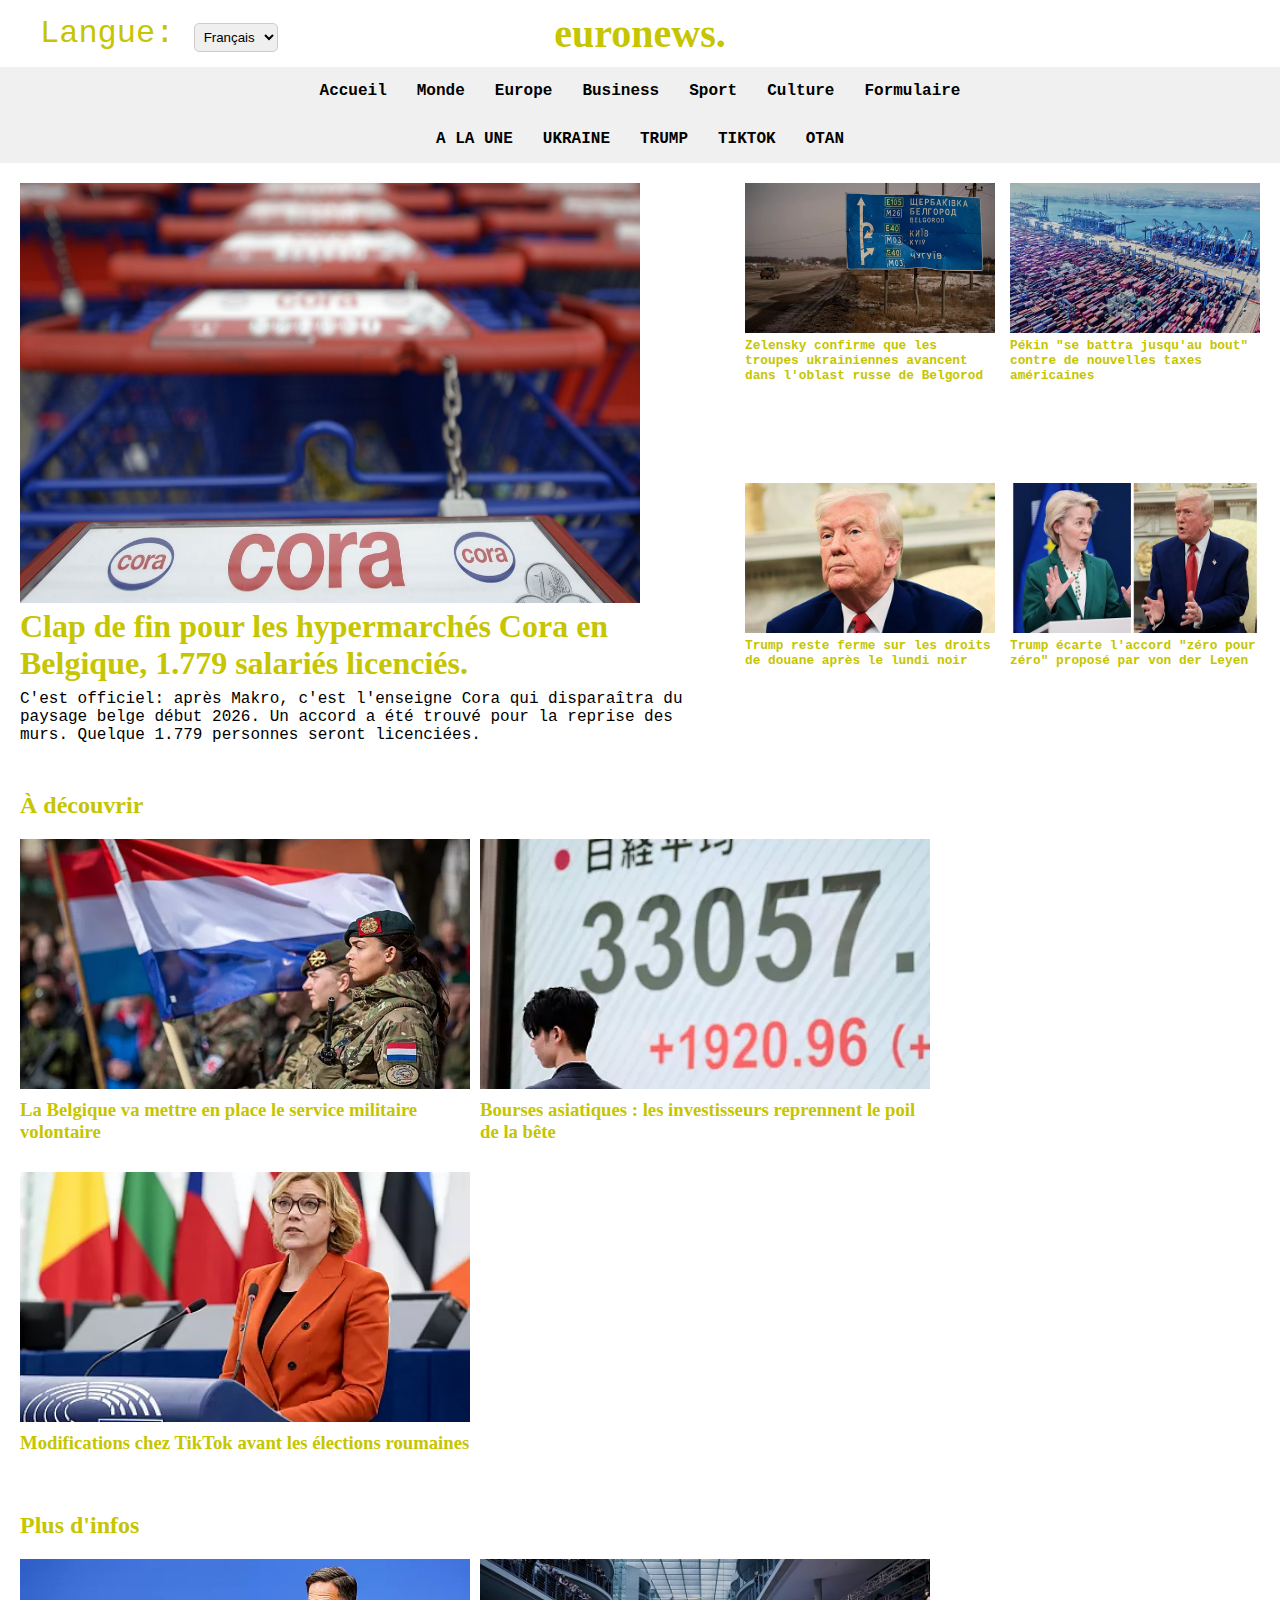
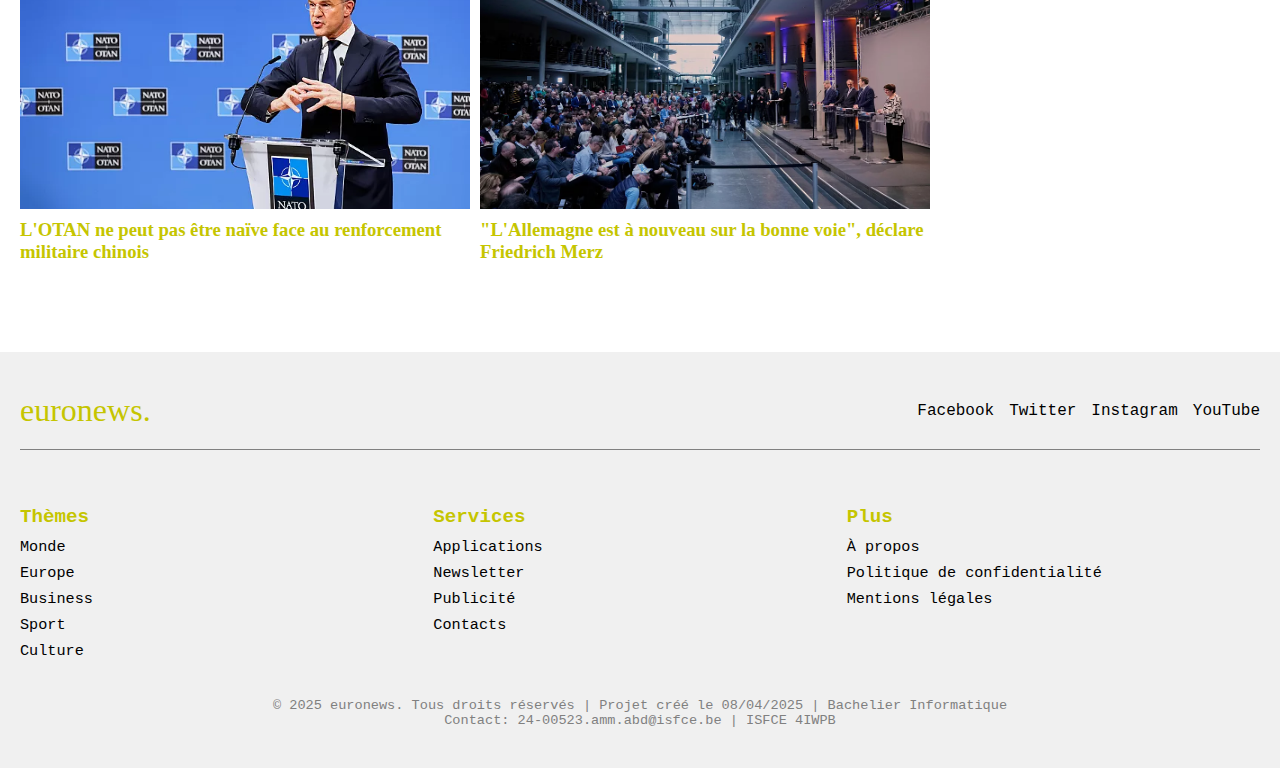
<file: index.html>
<!DOCTYPE html>
<html lang="fr">

<head>
    <meta charset="UTF-8">
    <title>Toute l'information internationale en DIRECT</title>
    <link rel="stylesheet" href="css/main.css">
    <link rel="stylesheet" href="lib/external.css">
    <meta name="viewport" content="width=device-width, initial-scale=1.0">
</head>

<body>
    <header class="header-hover-area">
        <div class="header-top">
            <div class="language-selector">
                <label for="language">Langue:</label>
                <select id="language" name="language">
                    <option value="fr">Français</option>
                    <option value="en">English</option>
                    <option value="es">Español</option>
                    <option value="de">Deutsch</option>
                    <option value="it">Italiano</option>
                </select>
            </div>
            <div class="logo">euronews.</div>
        </div>
    </header>

    <nav>
        <a href="index.html">Accueil</a>
        <a href="#">Monde</a>
        <a href="#">Europe</a>
        <a href="#">Business</a>
        <a href="#">Sport</a>
        <a href="#">Culture</a>
        <a href="custom.html">Formulaire</a>
    </nav>

    <nav>
        <a href="article.html">A LA UNE</a>
        <a href="https://fr.euronews.com/2025/04/08/le-president-zelensky-confirme-que-les-troupes-ukrainiennes-avancent-dans-loblast-de-belgo">UKRAINE</a>
        <a href="https://fr.euronews.com/business/2025/04/08/von-der-leyen-propose-a-trump-un-accord-sur-les-droits-de-douane-zero-pour-zero-pour-tous-">TRUMP</a>
        <a href="https://fr.euronews.com/next/2025/04/08/tiktok-a-apporte-des-modifications-avant-la-repetition-des-elections-roumaines-selon-bruxe">TIKTOK</a>
        <a href="https://fr.euronews.com/2025/04/08/lotan-ne-peut-pas-etre-naive-face-au-renforcement-militaire-de-la-chine-alerte-mark-rutte">OTAN</a>
    </nav>

    <main>
        <section class="main-news">
            <article class="main-article">
                <a href="article.html">
                    <img src="media/Cora.jpeg" alt="Main News">
                    <h2>Clap de fin pour les hypermarchés Cora en Belgique, 1.779 salariés licenciés.</h2>
                </a>
                <p>
                    C'est officiel: après Makro, c'est l'enseigne Cora qui disparaîtra du paysage belge début 2026.
                    Un accord a été trouvé pour la reprise des murs. Quelque 1.779 personnes seront licenciées.
                </p>
            </article>

            <aside class="side-articles">
                <article>
                    <a
                        href="https://fr.euronews.com/2025/04/08/le-president-zelensky-confirme-que-les-troupes-ukrainiennes-avancent-dans-loblast-de-belgo">
                        <img src="media/ukraine.jpeg" alt="Ukraine">
                        <h4>Zelensky confirme que les troupes ukrainiennes avancent dans l'oblast russe de Belgorod</h4>
                    </a>
                </article>
                <article>
                    <a
                        href="https://fr.euronews.com/business/2025/04/08/trump-menace-la-chine-de-50-de-taxes-supplementaires-pekin-jure-de-se-battre-jusquau-bout">
                        <img src="media/pekin.jpeg" alt="Pékin">
                        <h4>Pékin "se battra jusqu'au bout" contre de nouvelles taxes américaines</h4>
                    </a>
                </article>
                <article>
                    <a
                        href="https://fr.euronews.com/2025/04/08/lundi-noir-sur-les-marches-mais-trump-nenvisage-pas-de-suspendre-ses-droits-de-douane">
                        <img src="media/trumpdouane.jpeg" alt="Trump douane">
                        <h4>Trump reste ferme sur les droits de douane après le lundi noir</h4>
                    </a>
                </article>
                <article>
                    <a
                        href="https://fr.euronews.com/business/2025/04/08/von-der-leyen-propose-a-trump-un-accord-sur-les-droits-de-douane-zero-pour-zero-pour-tous-">
                        <img src="media/guerre mondialetrump.jpeg" alt="Trump guerre commerciale">
                        <h4>Trump écarte l'accord "zéro pour zéro" proposé par von der Leyen</h4>
                    </a>
                </article>
            </aside>
        </section>

        <section class="discovery-section">
            <h2 class="section-title">À découvrir</h2>
            <div class="discovery">
                <article>
                    <a
                        href="https://fr.euronews.com/my-europe/2025/04/08/apres-les-pays-bas-la-belgique-va-mettre-en-place-le-service-militaire-volontaire">
                        <img src="media/paysbas.jpeg" alt="Belgique">
                        <h3>La Belgique va mettre en place le service militaire volontaire</h3>
                    </a>
                </article>
                <article>
                    <a
                        href="https://fr.euronews.com/business/2025/04/08/les-actions-asiatiques-et-les-contrats-a-terme-americains-progressent-les-investisseurs-re">
                        <img src="media/asie.jpeg" alt="Marché asiatique">
                        <h3>Bourses asiatiques : les investisseurs reprennent le poil de la bête</h3>
                    </a>
                </article>
                <article>
                    <a
                        href="https://fr.euronews.com/next/2025/04/08/tiktok-a-apporte-des-modifications-avant-la-repetition-des-elections-roumaines-selon-bruxe">
                        <img src="media/tiktok.jpeg" alt="TikTok élections">
                        <h3>Modifications chez TikTok avant les élections roumaines</h3>
                    </a>
                </article>
            </div>
        </section>

        <!-- Section Plus d'infos -->
        <section class="more-news-section">
            <h2 class="section-title">Plus d'infos</h2>
            <div class="more-news">
                <article>
                    <a
                        href="https://fr.euronews.com/2025/04/08/lotan-ne-peut-pas-etre-naive-face-au-renforcement-militaire-de-la-chine-alerte-mark-rutte">
                        <img src="media/otan.jpeg" alt="OTAN">
                        <h3>L'OTAN ne peut pas être naïve face au renforcement militaire chinois</h3>
                    </a>
                </article>
                <article>
                    <a
                        href="https://fr.euronews.com/my-europe/2025/04/09/lallemagne-est-a-nouveau-sur-la-bonne-voie-declare-friedrich-merz-alors-quune-nouvelle-coa">
                        <img src="media/allemagne.jpeg" alt="Allemagne">
                        <h3>"L'Allemagne est à nouveau sur la bonne voie", déclare Friedrich Merz</h3>
                    </a>
                </article>
            </div>
        </section>
    </main>

    <footer>
        <div class="footer-top">
            <div class="footer-logo">euronews.</div>
            <div class="footer-socials">
                <a href="https://www.facebook.com/euronews" target="_blank">Facebook</a>
                <a href="https://twitter.com/euronews" target="_blank">Twitter</a>
                <a href="https://www.instagram.com/euronews.tv/" target="_blank">Instagram</a>
                <a href="https://www.youtube.com/euronews" target="_blank">YouTube</a>
            </div>
        </div>

        <div class="footer-links">
            <section class="footer-column">
                <h4>Thèmes</h4>
                <a href="#">Monde</a>
                <a href="#">Europe</a>
                <a href="#">Business</a>
                <a href="#">Sport</a>
                <a href="#">Culture</a>
            </section>
            <section class="footer-column">
                <h4>Services</h4>
                <a href="#">Applications</a>
                <a href="#">Newsletter</a>
                <a href="#">Publicité</a>
                <a href="#">Contacts</a>
            </section>
            <section class="footer-column">
                <h4>Plus</h4>
                <a href="#">À propos</a>
                <a href="#">Politique de confidentialité</a>
                <a href="#">Mentions légales</a>
            </section>
        </div>

        <div class="footer-bottom">
            © 2025 euronews. Tous droits réservés | Projet créé le 08/04/2025 | Bachelier Informatique<br>
            Contact: 24-00523.amm.abd@isfce.be | ISFCE 4IWPB
        </div>
    </footer>
</body>

</html>
</file>
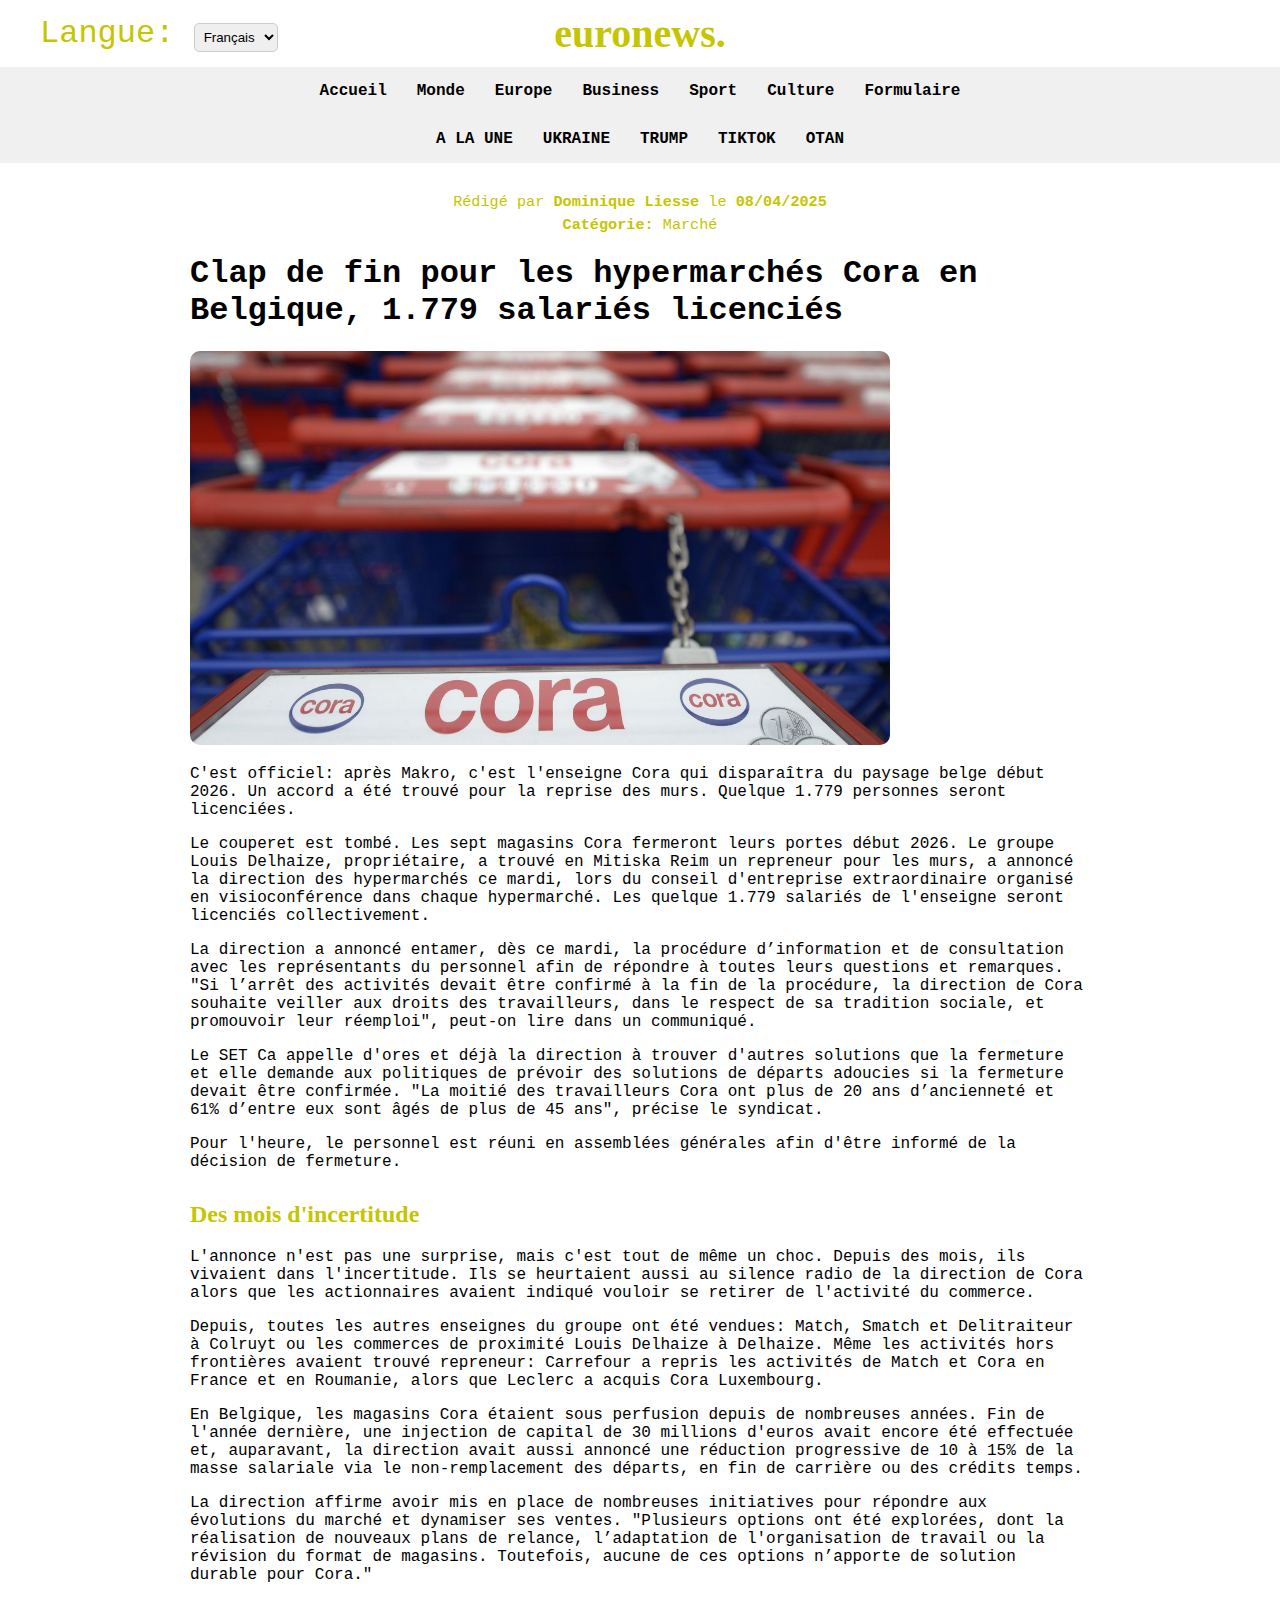
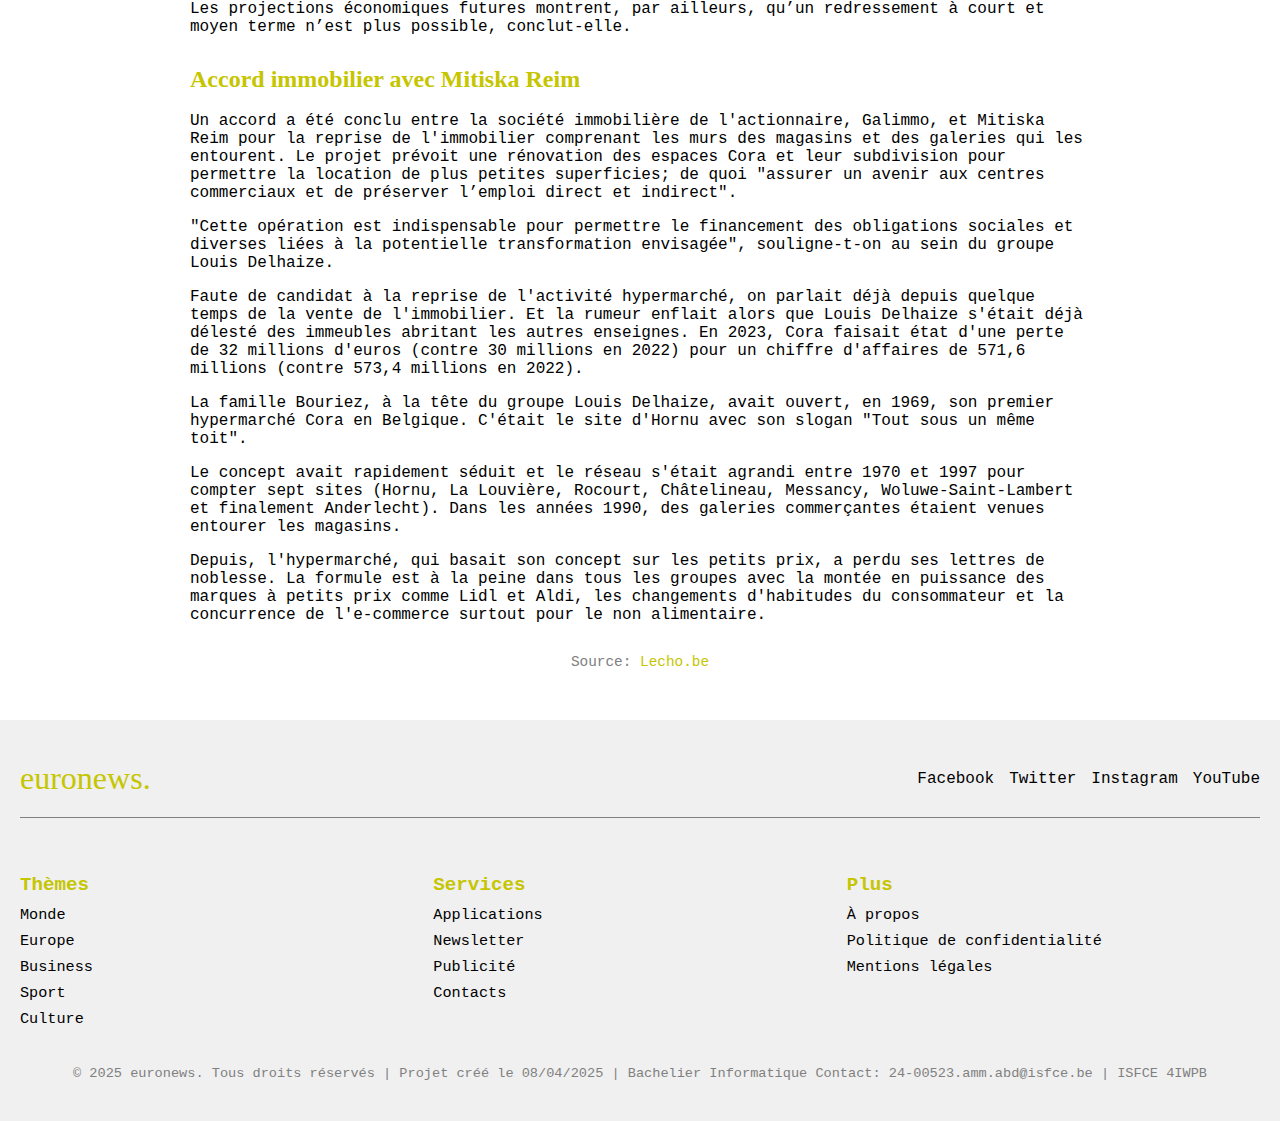
<file: article.html>
<!DOCTYPE html>
<html lang="fr">

<head>
  <meta charset="UTF-8">
  <title>Clap de fin pour les hypermarchés Cora en Belgique</title>
  <link rel="stylesheet" href="css/main.css">
  <link rel="stylesheet" href="lib/external.css">
  <meta name="viewport" content="width=device-width, initial-scale=1.0">
</head>

<script src="javascript/custom.js"></script>

<body>
  <header>
    <div class="header-top">
      <div class="language-selector">
        <label for="language">Langue:</label>
        <select id="language" name="language">
          <option value="fr">Français</option>
          <option value="en">English</option>
          <option value="es">Español</option>
          <option value="de">Deutsch</option>
          <option value="it">Italiano</option>
        </select>
      </div>
      <div class="logo">euronews.</div>
    </div>
  </header>

  <nav>
    <a href="index.html">Accueil</a>
    <a href="#">Monde</a>
    <a href="#">Europe</a>
    <a href="#">Business</a>
    <a href="#">Sport</a>
    <a href="#">Culture</a>
    <a href="custom.html">Formulaire</a>
  </nav>

  <nav>
    <a href="article.html">A LA UNE</a>
    <a href="https://fr.euronews.com/2025/04/08/le-president-zelensky-confirme-que-les-troupes-ukrainiennes-avancent-dans-loblast-de-belgo">UKRAINE</a>
    <a href="https://fr.euronews.com/business/2025/04/08/von-der-leyen-propose-a-trump-un-accord-sur-les-droits-de-douane-zero-pour-zero-pour-tous-">TRUMP</a>
    <a href="https://fr.euronews.com/next/2025/04/08/tiktok-a-apporte-des-modifications-avant-la-repetition-des-elections-roumaines-selon-bruxe">TIKTOK</a>
    <a href="https://fr.euronews.com/2025/04/08/lotan-ne-peut-pas-etre-naive-face-au-renforcement-militaire-de-la-chine-alerte-mark-rutte">OTAN</a>
  </nav>

  <main class="article-page">
    <section class="article-info">
      <p>Rédigé par <strong>Dominique Liesse</strong> le <strong>08/04/2025</strong></p>
      <p><strong>Catégorie:</strong> Marché</p>
    </section>

    <h1>Clap de fin pour les hypermarchés Cora en Belgique, 1.779 salariés licenciés</h1>
    <img src="media/Cora.jpeg" alt="Cora fermeture" class="article-image">

    <p>C'est officiel: après Makro, c'est l'enseigne Cora qui disparaîtra du paysage belge début 2026. Un accord a été trouvé pour la reprise des murs. Quelque 1.779 personnes seront licenciées.</p>

    <p>Le couperet est tombé. Les sept magasins Cora fermeront leurs portes début 2026. Le groupe Louis Delhaize, propriétaire, a trouvé en Mitiska Reim un repreneur pour les murs, a annoncé la direction des hypermarchés ce mardi, lors du conseil d'entreprise extraordinaire organisé en visioconférence dans chaque hypermarché. Les quelque 1.779 salariés de l'enseigne seront licenciés collectivement.</p>

    <p>La direction a annoncé entamer, dès ce mardi, la procédure d’information et de consultation avec les représentants du personnel afin de répondre à toutes leurs questions et remarques. "Si l’arrêt des activités devait être confirmé à la fin de la procédure, la direction de Cora souhaite veiller aux droits des travailleurs, dans le respect de sa tradition sociale, et promouvoir leur réemploi", peut-on lire dans un communiqué.</p>

    <p>Le SET Ca appelle d'ores et déjà la direction à trouver d'autres solutions que la fermeture et elle demande aux politiques de prévoir des solutions de départs adoucies si la fermeture devait être confirmée. "La moitié des travailleurs Cora ont plus de 20 ans d’ancienneté et 61% d’entre eux sont âgés de plus de 45 ans", précise le syndicat.</p>

    <p>Pour l'heure, le personnel est réuni en assemblées générales afin d'être informé de la décision de fermeture.</p>

    <h2>Des mois d'incertitude</h2>

    <p>L'annonce n'est pas une surprise, mais c'est tout de même un choc. Depuis des mois, ils vivaient dans l'incertitude. Ils se heurtaient aussi au silence radio de la direction de Cora alors que les actionnaires avaient indiqué vouloir se retirer de l'activité du commerce.</p>

    <p>Depuis, toutes les autres enseignes du groupe ont été vendues: Match, Smatch et Delitraiteur à Colruyt ou les commerces de proximité Louis Delhaize à Delhaize. Même les activités hors frontières avaient trouvé repreneur: Carrefour a repris les activités de Match et Cora en France et en Roumanie, alors que Leclerc a acquis Cora Luxembourg.</p>

    <p>En Belgique, les magasins Cora étaient sous perfusion depuis de nombreuses années. Fin de l'année dernière, une injection de capital de 30 millions d'euros avait encore été effectuée et, auparavant, la direction avait aussi annoncé une réduction progressive de 10 à 15% de la masse salariale via le non-remplacement des départs, en fin de carrière ou des crédits temps.</p>

    <p>La direction affirme avoir mis en place de nombreuses initiatives pour répondre aux évolutions du marché et dynamiser ses ventes. "Plusieurs options ont été explorées, dont la réalisation de nouveaux plans de relance, l’adaptation de l'organisation de travail ou la révision du format de magasins. Toutefois, aucune de ces options n’apporte de solution durable pour Cora."</p>

    <p>Les projections économiques futures montrent, par ailleurs, qu’un redressement à court et moyen terme n’est plus possible, conclut-elle.</p>

    <h2>Accord immobilier avec Mitiska Reim</h2>

    <p>Un accord a été conclu entre la société immobilière de l'actionnaire, Galimmo, et Mitiska Reim pour la reprise de l'immobilier comprenant les murs des magasins et des galeries qui les entourent. Le projet prévoit une rénovation des espaces Cora et leur subdivision pour permettre la location de plus petites superficies; de quoi "assurer un avenir aux centres commerciaux et de préserver l’emploi direct et indirect".</p>

    <p>"Cette opération est indispensable pour permettre le financement des obligations sociales et diverses liées à la potentielle transformation envisagée", souligne-t-on au sein du groupe Louis Delhaize.</p>

    <p>Faute de candidat à la reprise de l'activité hypermarché, on parlait déjà depuis quelque temps de la vente de l'immobilier. Et la rumeur enflait alors que Louis Delhaize s'était déjà délesté des immeubles abritant les autres enseignes. En 2023, Cora faisait état d'une perte de 32 millions d'euros (contre 30 millions en 2022) pour un chiffre d'affaires de 571,6 millions (contre 573,4 millions en 2022).</p>

    <p>La famille Bouriez, à la tête du groupe Louis Delhaize, avait ouvert, en 1969, son premier hypermarché Cora en Belgique. C'était le site d'Hornu avec son slogan "Tout sous un même toit".</p>

    <p>Le concept avait rapidement séduit et le réseau s'était agrandi entre 1970 et 1997 pour compter sept sites (Hornu, La Louvière, Rocourt, Châtelineau, Messancy, Woluwe-Saint-Lambert et finalement Anderlecht). Dans les années 1990, des galeries commerçantes étaient venues entourer les magasins.</p>

    <p>Depuis, l'hypermarché, qui basait son concept sur les petits prix, a perdu ses lettres de noblesse. La formule est à la peine dans tous les groupes avec la montée en puissance des marques à petits prix comme Lidl et Aldi, les changements d'habitudes du consommateur et la concurrence de l'e-commerce surtout pour le non alimentaire.</p>
  </main>

  <section class="article-source">
    Source: <a href="https://www.lecho.be/entreprises/grande-distribution/clap-de-fin-pour-les-hypermarches-cora-en-belgique-1-779-salaries-licencies/10601716.html" target="_blank">Lecho.be</a>
  </section>

  <footer>
    <div class="footer-top">
      <div class="footer-logo">euronews.</div>
      <div class="footer-socials">
        <a href="https://www.facebook.com/euronews" target="_blank">Facebook</a>
        <a href="https://twitter.com/euronews" target="_blank">Twitter</a>
        <a href="https://www.instagram.com/euronews.tv/" target="_blank">Instagram</a>
        <a href="https://www.youtube.com/euronews" target="_blank">YouTube</a>
      </div>
    </div>

    <div class="footer-links">
        <section class="footer-column">
            <h4>Thèmes</h4>
            <a href="#">Monde</a>
            <a href="#">Europe</a>
            <a href="#">Business</a>
            <a href="#">Sport</a>
            <a href="#">Culture</a>
        </section>
        <section class="footer-column">
            <h4>Services</h4>
            <a href="#">Applications</a>
            <a href="#">Newsletter</a>
            <a href="#">Publicité</a>
            <a href="#">Contacts</a>
        </section>
        <section class="footer-column">
            <h4>Plus</h4>
            <a href="#">À propos</a>
            <a href="#">Politique de confidentialité</a>
            <a href="#">Mentions légales</a>
        </section>
    </div>

    <div class="footer-bottom">
      © 2025 euronews. Tous droits réservés | Projet créé le 08/04/2025 | Bachelier Informatique
      Contact: 24-00523.amm.abd@isfce.be | ISFCE 4IWPB
    </div>
  </footer>

  <script src="javascript/click-stats.js"></script>
</body>

</html>
</file>
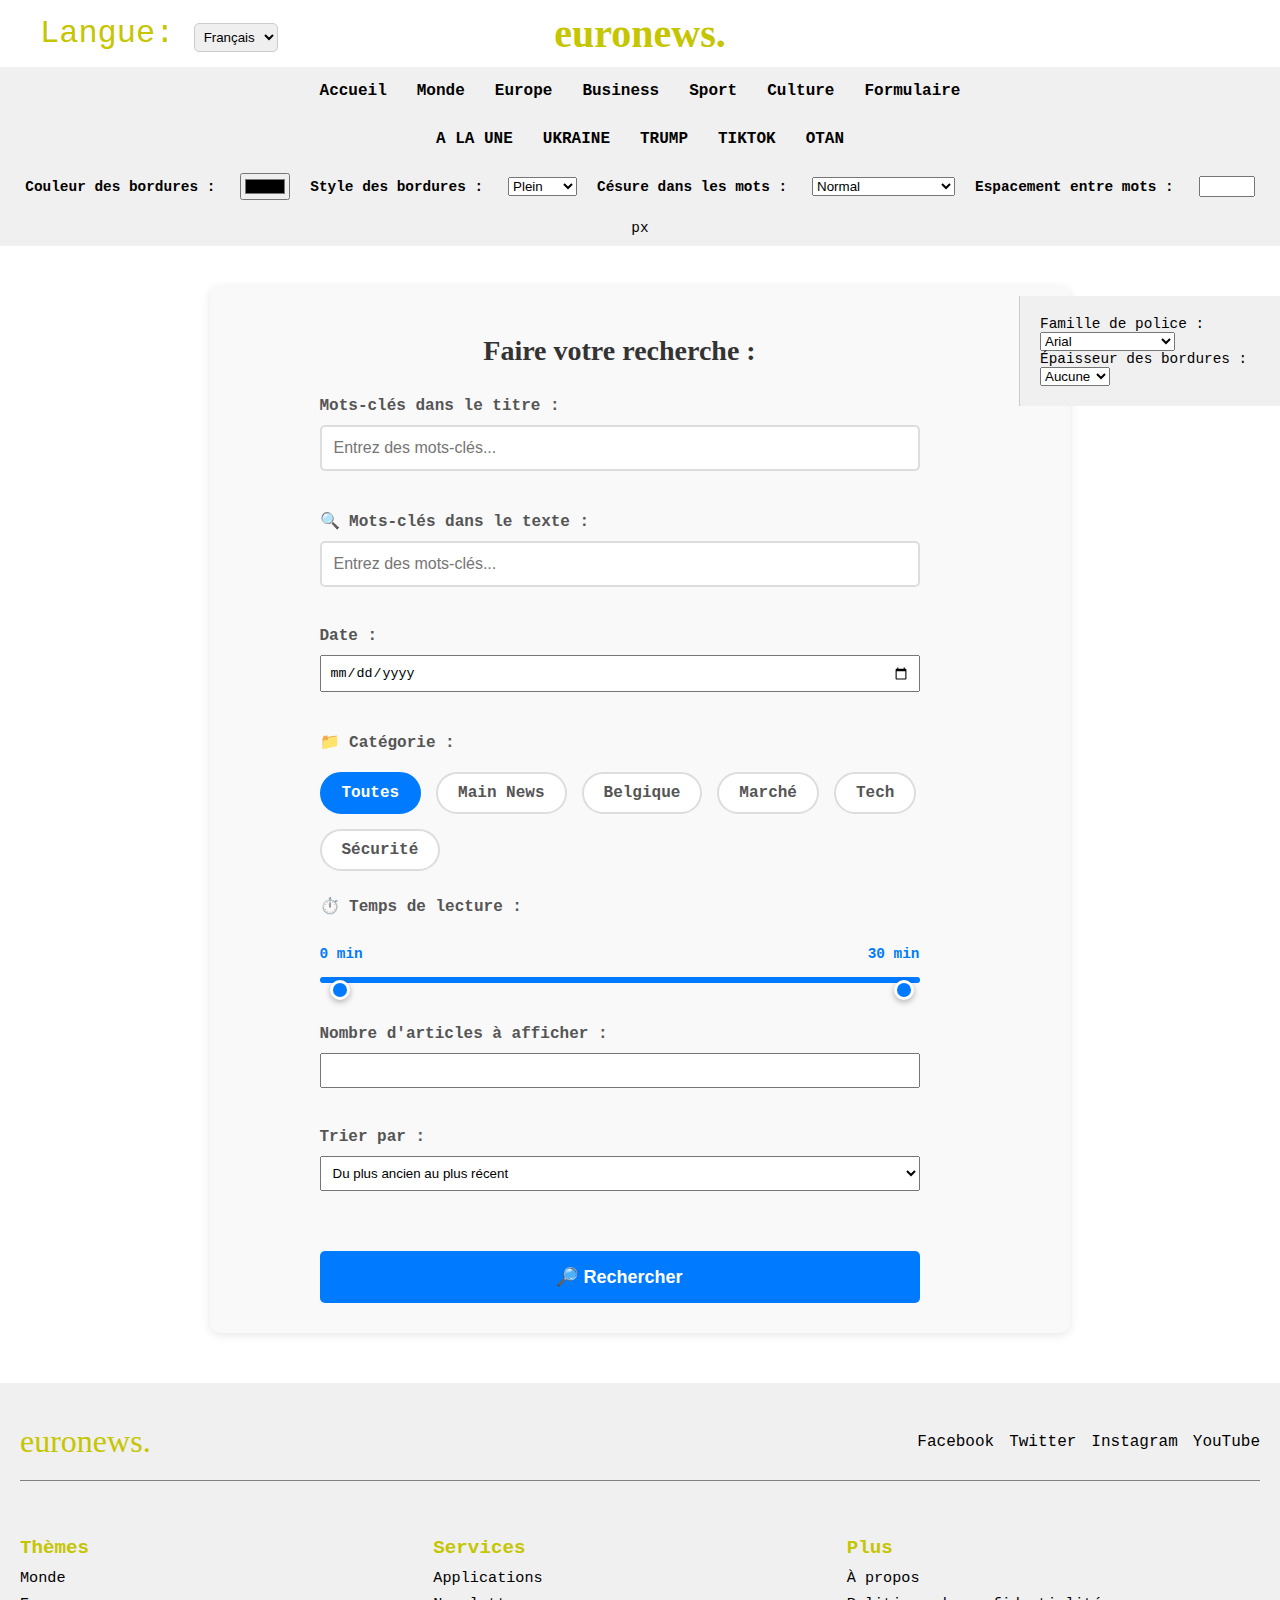
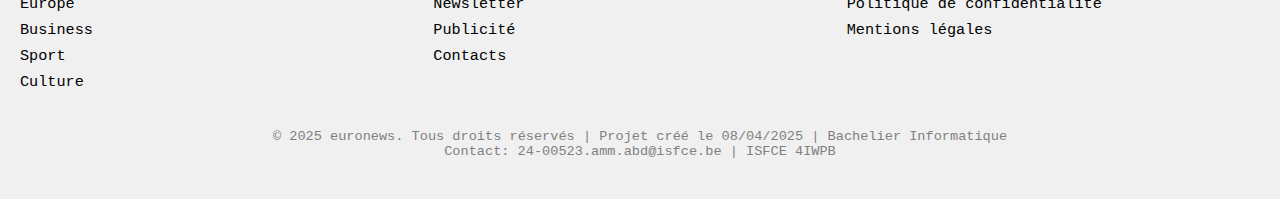
<file: custom.html>
<!DOCTYPE html>
<html lang="fr">

<head>
    <meta charset="UTF-8">
    <title>Formulaire Euronews</title>
    <link rel="stylesheet" href="css/main.css">
    <link rel="stylesheet" href="lib/external.css">
    <link rel="stylesheet" href="css/search-form.css">
    <meta name="viewport" content="width=device-width, initial-scale=1.0">
</head>

<body>
<header class="header-hover-area">
    <div class="header-top">
        <div class="language-selector">
            <label for="language">Langue:</label>
            <select id="language" name="language">
                <option value="fr">Français</option>
                <option value="en">English</option>
                <option value="es">Español</option>
                <option value="de">Deutsch</option>
                <option value="it">Italiano</option>
            </select>
        </div>
        <div class="logo">euronews.</div>
    </div>
</header>

<nav>
    <a href="index.html">Accueil</a>
    <a href="#">Monde</a>
    <a href="#">Europe</a>
    <a href="#">Business</a>
    <a href="#">Sport</a>
    <a href="#">Culture</a>
    <a href="custom.html">Formulaire</a>
</nav>

<nav>
    <a href="article.html">A LA UNE</a>
    <a href="https://fr.euronews.com/2025/04/08/le-president-zelensky-confirme-que-les-troupes-ukrainiennes-avancent-dans-loblast-de-belgo">UKRAINE</a>
    <a href="https://fr.euronews.com/business/2025/04/08/von-der-leyen-propose-a-trump-un-accord-sur-les-droits-de-douane-zero-pour-zero-pour-tous-">TRUMP</a>
    <a href="https://fr.euronews.com/next/2025/04/08/tiktok-a-apporte-des-modifications-avant-la-repetition-des-elections-roumaines-selon-bruxe">TIKTOK</a>
    <a href="https://fr.euronews.com/2025/04/08/lotan-ne-peut-pas-etre-naive-face-au-renforcement-militaire-de-la-chine-alerte-mark-rutte">OTAN</a>
</nav>

<section class="top-menu">
    <form>
        <label for="border-color">Couleur des bordures :</label>
        <input type="color" id="border-color" name="border-color">

        <label for="border-style">Style des bordures :</label>
        <select id="border-style" name="border-style">
            <option value="solid">Plein</option>
            <option value="dotted">Pointillé</option>
            <option value="dashed">Tiret</option>
            <option value="double">Double</option>
        </select>

        <label for="word-break">Césure dans les mots :</label>
        <select id="word-break" name="word-break">
            <option value="normal">Normal</option>
            <option value="break-word">Césure automatique</option>
        </select>

        <label for="word-spacing">Espacement entre mots :</label>
        <input type="number" id="word-spacing" name="word-spacing" min="0" max="20"> px
    </form>
</section>

<aside class="side-menu">
    <form>
        <label for="font-family">Famille de police :</label>
        <select id="font-family" name="font-family">
            <option value="Arial">Arial</option>
            <option value="Times New Roman">Times New Roman</option>
            <option value="Consolas">Consolas</option>
        </select>

        <label for="border-width">Épaisseur des bordures :</label>
        <select id="border-width" name="border-width">
            <option value="none">Aucune</option>
            <option value="thin">Fine</option>
            <option value="thick">Épaisse</option>
        </select>
    </form>
</aside>

<main class="formulaire-recherche">
    <h1 class="form-title">Faire votre recherche :</h1>
    <form class="search-form" action="#" method="get">
        
        <!-- Champ existant : Mots-clés dans le titre -->
        <div class="form-group">
            <label for="titre-motscles">Mots-clés dans le titre :</label>
            <input type="text" id="titre-motscles" name="titre-motscles" placeholder="Entrez des mots-clés...">
        </div>

        <!-- Champ existant : Mots-clés dans le texte -->
        <div class="form-group">
            <label for="corps-motscles">🔍 Mots-clés dans le texte :</label>
            <input type="text" id="corps-motscles" name="corps-motscles" placeholder="Entrez des mots-clés...">
        </div>

        <!-- Champ existant : Date -->
        <div class="form-group">
            <label for="date">Date :</label>
            <input type="date" id="date" name="date">
        </div>

        <!-- NOUVEAU : Catégorie avec boutons radio au lieu de dropdown -->
        <div class="form-group">
            <label>📁 Catégorie :</label>
            <div class="radio-group">
                <div class="radio-option">
                    <input type="radio" id="cat-all" name="categorie" value="all" checked>
                    <label for="cat-all" class="radio-label">Toutes</label>
                </div>
                <div class="radio-option">
                    <input type="radio" id="cat-main-news" name="categorie" value="main-news">
                    <label for="cat-main-news" class="radio-label">Main News</label>
                </div>
                <div class="radio-option">
                    <input type="radio" id="cat-belgique" name="categorie" value="belgique">
                    <label for="cat-belgique" class="radio-label">Belgique</label>
                </div>
                <div class="radio-option">
                    <input type="radio" id="cat-marche" name="categorie" value="marche">
                    <label for="cat-marche" class="radio-label">Marché</label>
                </div>
                <div class="radio-option">
                    <input type="radio" id="cat-tech" name="categorie" value="tech">
                    <label for="cat-tech" class="radio-label">Tech</label>
                </div>
                <div class="radio-option">
                    <input type="radio" id="cat-securite" name="categorie" value="securite">
                    <label for="cat-securite" class="radio-label">Sécurité</label>
                </div>
            </div>
        </div>

        <!-- NOUVEAU : Temps de lecture (Slider double) -->
        <div class="form-group">
            <label>⏱️ Temps de lecture :</label>
            <div class="slider-container">
                <div class="slider-values">
                    <span id="min-value">0 min</span>
                    <span id="max-value">30 min</span>
                </div>
                <div class="slider-track">
                    <div class="slider-range"></div>
                </div>
                <div class="slider-inputs">
                    <input type="range" id="readtime-min" class="slider-input" min="0" max="30" value="0" step="1">
                    <input type="range" id="readtime-max" class="slider-input" min="0" max="30" value="30" step="1">
                </div>
            </div>
        </div>

        <!-- Champ existant : Nombre d'articles -->
        <div class="form-group">
            <label for="nombre-articles">Nombre d'articles à afficher :</label>
            <input type="number" id="nombre-articles" name="nombre-articles" min="1" max="50">
        </div>

        <!-- Champ existant : Trier par -->
        <div class="form-group">
            <label for="trier">Trier par :</label>
            <select id="trier" name="trier">
                <option value="ancien-recents">Du plus ancien au plus récent</option>
                <option value="recents-anciens">Du plus récent au plus ancien</option>
            </select>
        </div>

        <button type="submit" class="search-button">🔎 Rechercher</button>
    </form>
</main>

<footer>
    <div class="footer-top">
        <div class="footer-logo">euronews.</div>
        <div class="footer-socials">
            <a href="https://www.facebook.com/euronews" target="_blank">Facebook</a>
            <a href="https://twitter.com/euronews" target="_blank">Twitter</a>
            <a href="https://www.instagram.com/euronews.tv/" target="_blank">Instagram</a>
            <a href="https://www.youtube.com/euronews" target="_blank">YouTube</a>
        </div>
    </div>

    <div class="footer-links">
        <section class="footer-column">
            <h4>Thèmes</h4>
            <a href="#">Monde</a>
            <a href="#">Europe</a>
            <a href="#">Business</a>
            <a href="#">Sport</a>
            <a href="#">Culture</a>
        </section>
        <section class="footer-column">
            <h4>Services</h4>
            <a href="#">Applications</a>
            <a href="#">Newsletter</a>
            <a href="#">Publicité</a>
            <a href="#">Contacts</a>
        </section>
        <section class="footer-column">
            <h4>Plus</h4>
            <a href="#">À propos</a>
            <a href="#">Politique de confidentialité</a>
            <a href="#">Mentions légales</a>
        </section>
    </div>

    <div class="footer-bottom">
        © 2025 euronews. Tous droits réservés | Projet créé le 08/04/2025 | Bachelier Informatique<br>
        Contact: 24-00523.amm.abd@isfce.be | ISFCE 4IWPB
    </div>
</footer>

<!-- Lien vers ton script JavaScript -->
<script src="javascript/custom.js"></script>
<script src="javascript/search-form.js"></script>
</body>

</html>
</file>
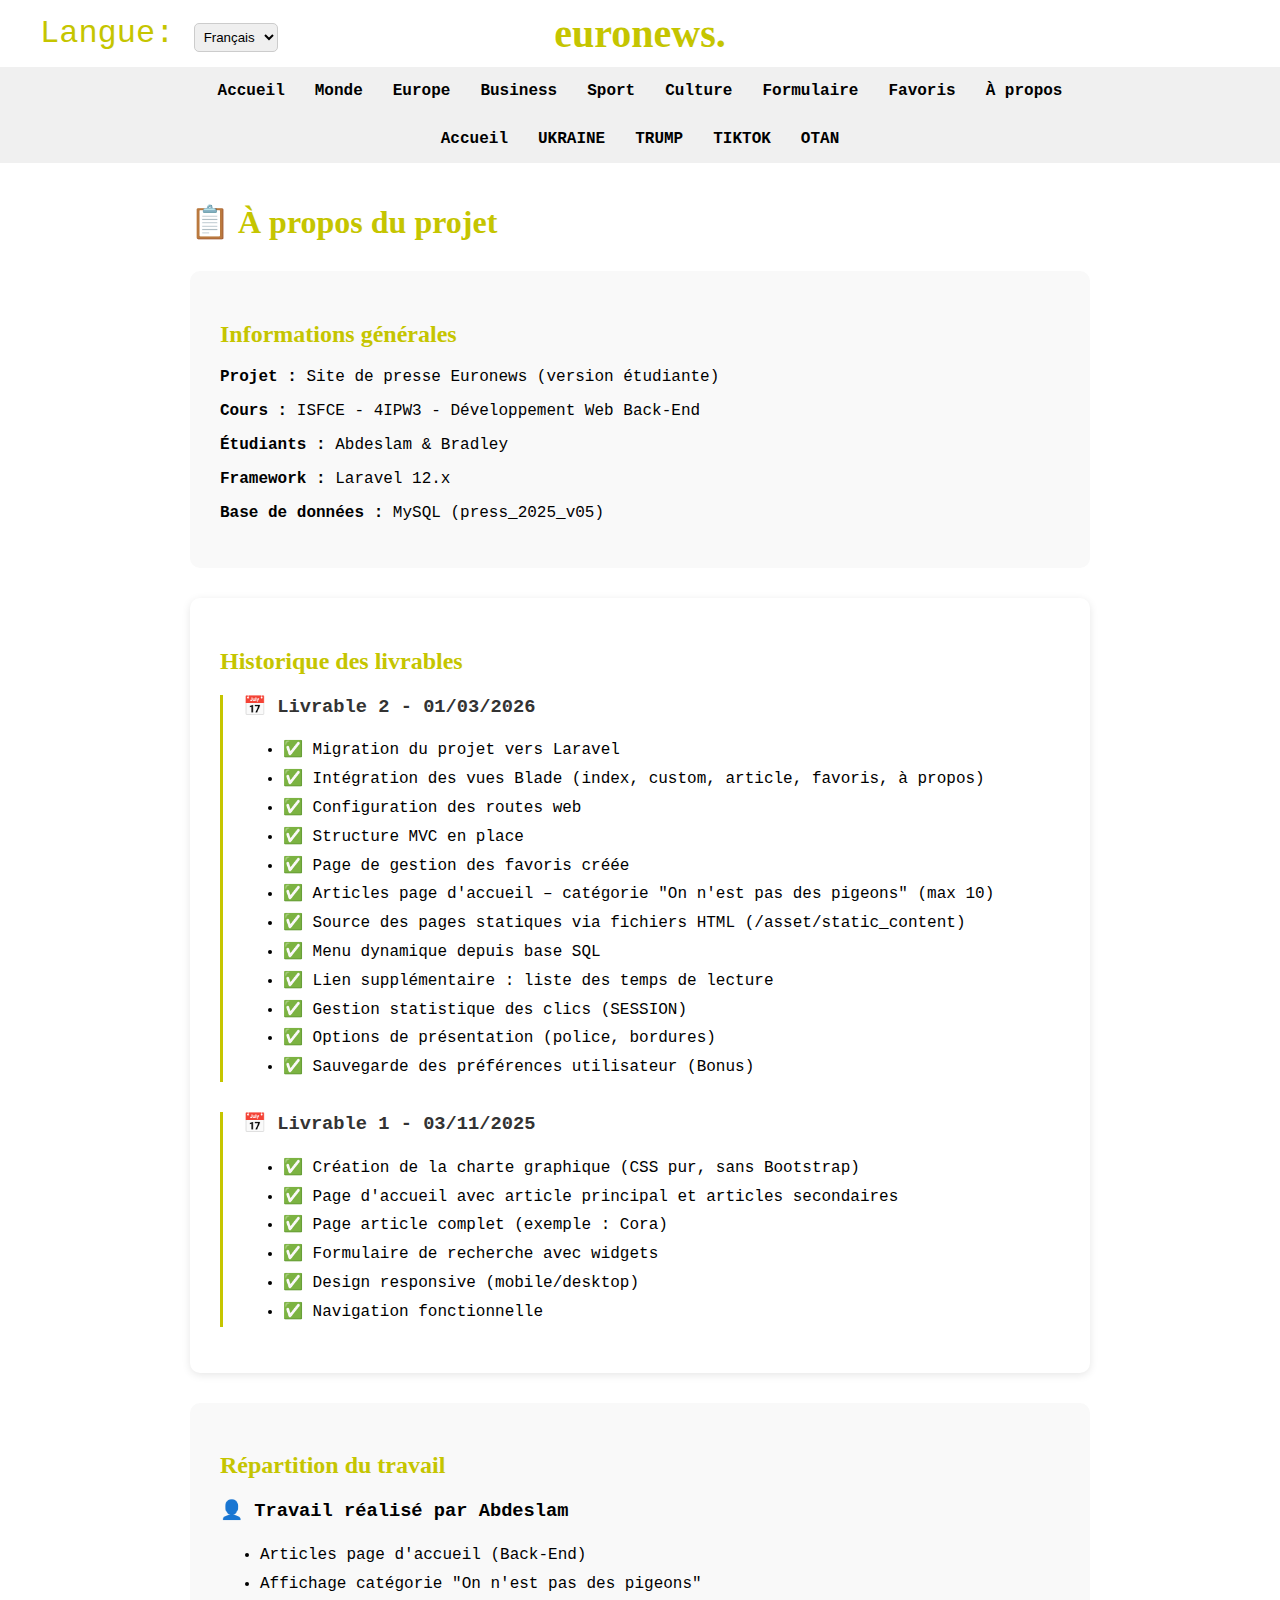
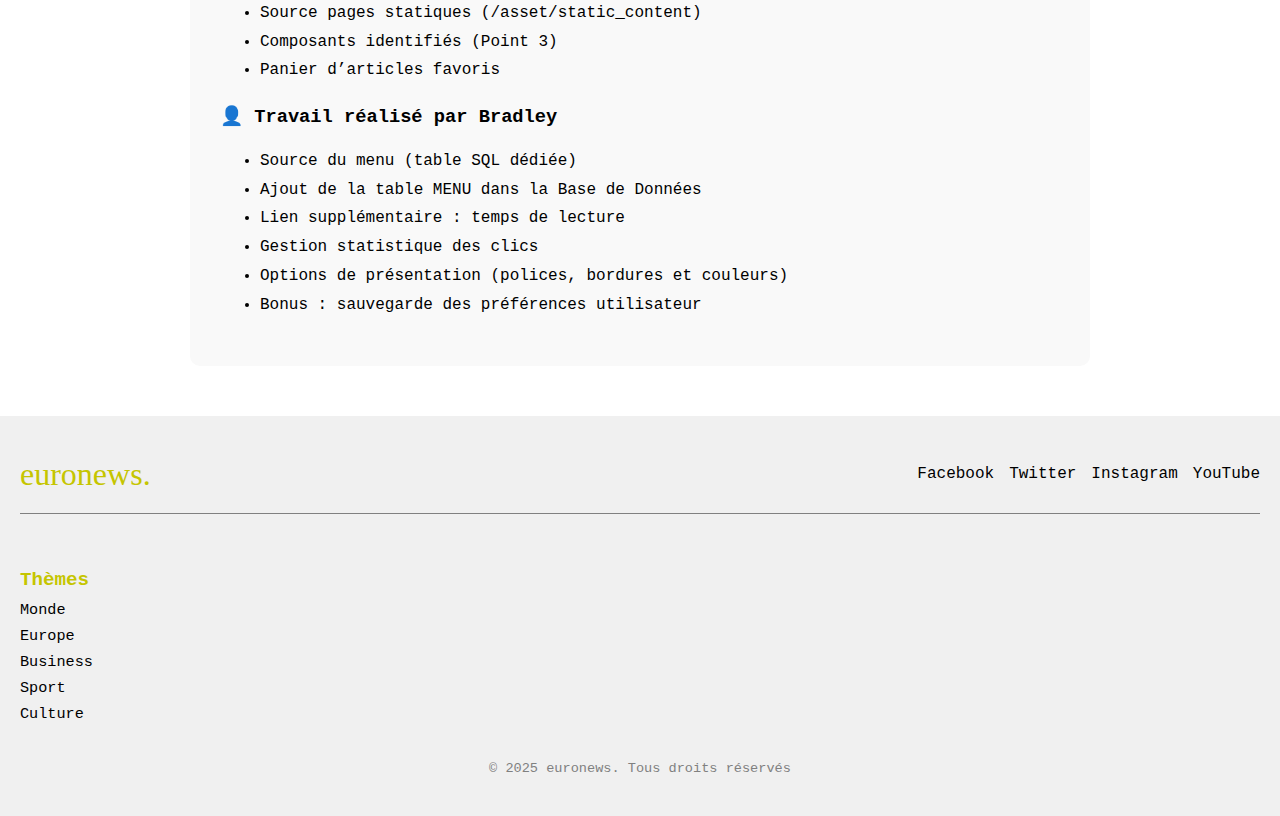
<file: back-end/public/asset/static_content/apropos.html>
<!DOCTYPE html>
<html lang="fr">

<head>
    <meta charset="UTF-8">
    <title>À propos - Euronews</title>
    <link rel="stylesheet" href="/css/main.css">
    <link rel="stylesheet" href="/lib/external.css">
    <meta name="viewport" content="width=device-width, initial-scale=1.0">
</head>

<body>

<header class="header-hover-area">
    <div class="header-top">
        <div class="language-selector">
            <label for="language">Langue:</label>
            <select id="language" name="language">
                <option value="fr">Français</option>
                <option value="en">English</option>
                <option value="es">Español</option>
                <option value="de">Deutsch</option>
                <option value="it">Italiano</option>
            </select>
        </div>
        <div class="logo">euronews.</div>
    </div>
</header>

<nav>
    <a href="/">Accueil</a>
    <a href="#">Monde</a>
    <a href="#">Europe</a>
    <a href="#">Business</a>
    <a href="#">Sport</a>
    <a href="#">Culture</a>
    <a href="/custom">Formulaire</a>
    <a href="/favoris">Favoris</a>
    <a href="/apropos">À propos</a>
</nav>

<nav>
    <a href="/">Accueil</a>
    <a href="https://fr.euronews.com/2025/04/08/le-president-zelensky-confirme-que-les-troupes-ukrainiennes-avancent-dans-loblast-de-belgo">UKRAINE</a>
    <a href="https://fr.euronews.com/business/2025/04/08/von-der-leyen-propose-a-trump-un-accord-sur-les-droits-de-douane-zero-pour-zero-pour-tous-">TRUMP</a>
    <a href="https://fr.euronews.com/next/2025/04/08/tiktok-a-apporte-des-modifications-avant-la-repetition-des-elections-roumaines-selon-bruxe">TIKTOK</a>
    <a href="https://fr.euronews.com/2025/04/08/lotan-ne-peut-pas-etre-naive-face-au-renforcement-militaire-de-la-chine-alerte-mark-rutte">OTAN</a>
</nav>

<main style="max-width: 900px; margin: 40px auto; padding: 0 20px;">

    <h1 style="font-family: 'Bodoni MT', serif; color: rgb(197, 197, 0); margin-bottom: 30px;">
        📋 À propos du projet
    </h1>

    <section style="background: #f9f9f9; padding: 30px; border-radius: 10px; margin-bottom: 30px;">
        <h2 style="color: rgb(197, 197, 0); font-family: 'Bodoni MT', serif;">Informations générales</h2>
        <p><strong>Projet :</strong> Site de presse Euronews (version étudiante)</p>
        <p><strong>Cours :</strong> ISFCE - 4IPW3 - Développement Web Back-End</p>
        <p><strong>Étudiants :</strong> Abdeslam & Bradley</p>
        <p><strong>Framework :</strong> Laravel 12.x</p>
        <p><strong>Base de données :</strong> MySQL (press_2025_v05)</p>
    </section>

    <section style="background: white; padding: 30px; border-radius: 10px; margin-bottom: 30px; box-shadow: 0 2px 8px rgba(0,0,0,0.1);">
        <h2 style="color: rgb(197, 197, 0); font-family: 'Bodoni MT', serif;">Historique des livrables</h2>

        <!-- LIVRABLE 2 -->
        <div style="border-left: 3px solid rgb(197, 197, 0); padding-left: 20px; margin-top: 20px;">
            <h3 style="color: #333;">📅 Livrable 2 - 01/03/2026</h3>
            <ul style="line-height: 1.8;">
                <li>✅ Migration du projet vers Laravel</li>
                <li>✅ Intégration des vues Blade (index, custom, article, favoris, à propos)</li>
                <li>✅ Configuration des routes web</li>
                <li>✅ Structure MVC en place</li>
                <li>✅ Page de gestion des favoris créée</li>
                <li>✅ Articles page d'accueil – catégorie "On n'est pas des pigeons" (max 10)</li>
                <li>✅ Source des pages statiques via fichiers HTML (/asset/static_content)</li>
                <li>✅ Menu dynamique depuis base SQL</li>
                <li>✅ Lien supplémentaire : liste des temps de lecture</li>
                <li>✅ Gestion statistique des clics (SESSION)</li>
                <li>✅ Options de présentation (police, bordures)</li>
                <li>✅ Sauvegarde des préférences utilisateur (Bonus)</li>
            </ul>
        </div>

        <!-- LIVRABLE 1 -->
        <div style="border-left: 3px solid #C5C500FF; padding-left: 20px; margin-top: 30px;">
            <h3 style="color: #333;">📅 Livrable 1 - 03/11/2025</h3>
            <ul style="line-height: 1.8;">
                <li>✅ Création de la charte graphique (CSS pur, sans Bootstrap)</li>
                <li>✅ Page d'accueil avec article principal et articles secondaires</li>
                <li>✅ Page article complet (exemple : Cora)</li>
                <li>✅ Formulaire de recherche avec widgets</li>
                <li>✅ Design responsive (mobile/desktop)</li>
                <li>✅ Navigation fonctionnelle</li>
            </ul>
        </div>

    </section>

    <section style="background: #f9f9f9; padding: 30px; border-radius: 10px; margin-bottom: 30px;">
        <h2 style="color: rgb(197, 197, 0); font-family: 'Bodoni MT', serif;">Répartition du travail</h2>

        <h3 style="margin-top: 20px;">👤 Travail réalisé par Abdeslam</h3>
        <ul style="line-height: 1.8;">
            <li>Articles page d'accueil (Back-End)</li>
            <li>Affichage catégorie "On n'est pas des pigeons"</li>
            <li>Source pages statiques (/asset/static_content)</li>
            <li>Composants identifiés (Point 3)</li>
            <li>Panier d’articles favoris</li>
        </ul>

        <h3 style="margin-top: 20px;">👤 Travail réalisé par Bradley</h3>
        <ul style="line-height: 1.8;">
            <li>Source du menu (table SQL dédiée)</li>
            <li>Ajout de la table MENU dans la Base de Données</li>
            <li>Lien supplémentaire : temps de lecture</li>
            <li>Gestion statistique des clics</li>
            <li>Options de présentation (polices, bordures et couleurs)</li>
            <li>Bonus : sauvegarde des préférences utilisateur</li>
        </ul>
    </section>

</main>

<footer>
    <div class="footer-top">
        <div class="footer-logo">euronews.</div>
        <div class="footer-socials">
            <a href="https://www.facebook.com/euronews" target="_blank">Facebook</a>
            <a href="https://twitter.com/euronews" target="_blank">Twitter</a>
            <a href="https://www.instagram.com/euronews.tv/" target="_blank">Instagram</a>
            <a href="https://www.youtube.com/euronews" target="_blank">YouTube</a>
        </div>
    </div>

    <div class="footer-links">
        <section class="footer-column">
            <h4>Thèmes</h4>
            <a href="#">Monde</a>
            <a href="#">Europe</a>
            <a href="#">Business</a>
            <a href="#">Sport</a>
            <a href="#">Culture</a>
        </section>
    </div>

    <div class="footer-bottom">
        © 2025 euronews. Tous droits réservés
    </div>
</footer>

</body>
</html>
</file>
<file: css/main.css>
/* Général */
body {
    margin: 0;
    font-family: "Courier New", sans-serif;
    background: #fff;
    color: #000;
  }
  header {                        /* Header */
    background: #fff;
    color: rgb(197, 197, 0);
    padding: 10px 20px;
    text-align: center;
    font-family: "Bodoni MT", serif;
    font-size: 2rem;
  }
  .header-top {
    display: flex;
    justify-content: center;
    align-items: center;
    position: relative;
  }
  .logo {
    font-family: "Bodoni MT", serif;
    font-size: 2.5rem;
    font-weight: bold;
    color: rgb(197, 197, 0);
    text-align: center;
  }
  .language-selector {
    position: absolute;
    left: 20px;
    font-family: "Courier New", sans-serif;
    color: rgb(197, 197, 0);
  }
  .language-selector select {
    padding: 5px;
    border-radius: 5px;
    border: 1px solid #ccc;
  }
  nav {                           /* Navigation */
    display: flex;
    flex-wrap: wrap;
    justify-content: center;
    background: #f0f0f0;
    padding: 10px;
  }
  nav a {
    text-decoration: none;
    margin: 5px 15px;
    color: #000;
    font-family: "Courier New", sans-serif;
    font-weight: bold;
    transition: color 0.3s ease;
  }
  nav a:hover {
    color: rgb(197, 197, 0);
  }
  .article-image {                  /*Article Cora main*/
    width: 100%;
    max-width: 700px;
    margin: 20px 0;
    display: block;
    border-radius: 10px;
  }
  .main-news {                      /* Section principale */
    display: flex;
    flex-wrap: wrap;
    gap: 20px;
    padding: 20px;
  }
  .main-article {
    flex: 2;
    min-width: 300px;
  }
  .main-article img {
    width: 88%;
    height: 420px;
  }
  .main-article h2 {
    font-family: "Bodoni MT", serif;
    color: rgb(197, 197, 0);
    font-size: 200%;
    margin: 0;
    text-decoration: none;
    transition: text-decoration 0.3s ease;
  }
  .main-article h2:hover {
    text-decoration: underline;
  }
  .main-article a {
    text-decoration: none;
    color: inherit;
  }
  .main-article a:hover {
    text-decoration: underline;
    color: rgb(197, 197, 0);
  }
  .main-article p {
    margin: 0.5rem 0;
  }  
  .side-articles a, .discovery a, .more-news a {          /* Liens sur tous les articles */
    text-decoration: none;
    color: inherit;
    display: block;
  }
  .side-articles a:hover h4,
  .discovery a:hover h3,
  .more-news a:hover h3 {
    text-decoration: underline;
  }
  article h3 {
    font-family: "Bodoni MT", serif;
    color: rgb(197, 197, 0);
    margin-top: 5px;
    text-decoration: none;
    transition: text-decoration 0.3s ease;
  }
  article h3:hover {
    text-decoration: underline;
  }
  article p {
    font-family: "Courier New", sans-serif;
  }
  footer {                            /* Footer */
    background: #f0f0f0;
    color: white;
    padding: 40px 20px;
    margin-top: 50px;
    font-family: "Courier New", sans-serif;
  }
  .footer-top {
    display: flex;
    flex-wrap: wrap;
    justify-content: space-between;
    align-items: center;
    border-bottom: 1px solid grey;
    padding-bottom: 20px;
  }
  .footer-logo {
    font-family: "Bodoni MT", serif;
    font-size: 2rem;
    color: rgb(197, 197, 0);
  }
  .footer-socials {
    display: flex;
    gap: 15px;
  }
  .footer-socials a {
    color: black;
    text-decoration: none;
    transition: color 0.3s ease;
  }
  .footer-socials a:hover {
    color: rgb(197, 197, 0);
  }
  .footer-links {
    display: flex;
    justify-content: space-between;
    margin-top: 30px;
    flex-wrap: wrap;
  }
  .footer-column {
    flex: 1 1 30%;
    min-width: 200px;
  }
  .footer-column h4 {
    font-size: 1.2rem;
    color: rgb(197, 197, 0);
    margin-bottom: 10px;
  }
  .footer-column a {
    display: block;
    color: black;
    text-decoration: none;
    margin-bottom: 8px;
    font-size: 0.95rem;
    transition: color 0.3s ease;
  }
  .footer-column a:hover {
    color: rgb(197, 197, 0);
  }
  .footer-bottom {
    text-align: center;
    margin-top: 30px;
    font-size: 0.85rem;
    color: grey;
  }
  .article-info {                         /* Page article */
    font-family: "Courier New", sans-serif;
    font-size: 0.95rem;
    color: rgb(197, 197, 0);
    margin-bottom: 20px;
    text-align: center;
  }
  .article-page {
    max-width: 900px;
    margin: 30px auto;
    padding: 0 20px;
  }
  .article-page img {
    margin: 20px 0;
    border-radius: 10px;
  }
  .article-info p {
    margin: 5px 0;
  }
  .article-page h2 {
    font-family: "Bodoni MT", serif;
    color: rgb(197, 197, 0);
    margin-top: 30px;
  }
  .article-source {
    margin-top: 30px;
    font-size: 0.9rem;
    color: grey;
    text-align: center;
  }
  .article-source a {
    color: rgb(197, 197, 0);
    text-decoration: none;
  }
  .article-source a:hover {
    text-decoration: underline;
  }
.side-articles {                /* Articles secondaires */
  flex: 1;
  color: rgb(197, 197, 0);
  display: grid;
  grid-template-columns: 1fr 1fr;
  gap: 15px;
}
.side-articles article {
  display: flex;
  flex-direction: column;
  align-items: center;
  text-align: left;
  gap: 5px;
  transition: all 0.3s ease;
}
.side-articles h4 {
  position: relative;
  cursor: pointer;
  margin: 0;
  font-size: 80%;
  text-decoration: none;
  transition: text-decoration 0.3s ease;
}
.side-articles h4:hover {
  text-decoration: underline;
}
.side-articles h4::after {
  content: "";
  position: absolute;
  width: 0;
  height: 2px;
  left: 0;
  bottom: -5px;
  background-color: rgb(197, 197, 0);
  transition: width 0.3s ease;
}
.side-articles h4:hover::after {
  width: 100%;
}
img {                           /* Images */
  transition: filter 0.3s ease;
}
.side-articles img {
  width: 250px;
  height: 150px;
}
.discovery img, .more-news img, article img {
  width: 450px;
  height: 250px;
}
img:hover {
  filter: brightness(1.2);
}  
.section-title {                 /* Sections découvertes et infos */
  font-family: "Bodoni MT", serif;
  font-size: 1.5rem;
  color: rgb(197, 197, 0);
  margin: 20px;
  font-weight: bold;
}
.discovery, .more-news {
  display: flex;
  flex-wrap: wrap;
  gap: 10px;
  padding: 0 20px 20px;
}
.discovery article, .more-news article {
  flex: 1 1 calc(33.333% - 10px);
  max-width: 450px;
  width: 100%;
}
</file>
<file: lib/external.css>
/* Menu haut (top-menu) */
.header-hover-area {
    position: relative;
  }
  .top-menu {
    background: #f0f0f0;
    padding: 10px;
    position: static; 
    display: block;
    z-index: auto;
    margin-bottom: 20px;
  }
  .top-menu form {
    display: flex;
    flex-wrap: wrap;
    gap: 20px;
    align-items: center;
    justify-content: center;
  }
  .top-menu form label {
    margin-right: 5px;
    font-weight: bold;
  }
  /* Menu latéral droit */
  .side-menu {
    float: right;
    width: 220px;
    background: #f0f0f0;
    padding: 20px;
    border-left: 1px solid #ccc;
    margin: 30px 0 30px 20px;
  }
  form {
    font-family: "Courier New", sans-serif;
    font-size: 0.9rem;
  }
/* Formulaire principal */
.formulaire-recherche {
    text-align: center;
    margin: 40px 220px;
  }
  .form-title {
    color: rgb(197, 197, 0);
    font-family: 'Bodoni MT', serif;
    margin-bottom: 20px;
  }
  .search-form {
    max-width: 600px;
    margin: 0 auto;
    text-align: left;
  }
  .search-form input,
  .search-form select {
    width: 100%;
    padding: 8px;
    margin-bottom: 15px;
    box-sizing: border-box;
  }
  .search-button {
    padding: 10px 20px;
    background-color: rgb(197, 197, 0);
    border: none;
    border-radius: 5px;
    font-weight: bold;
    cursor: pointer;
  }
</file>
<file: css/search-form.css>
/* search-form.css - Styles pour le formulaire de recherche avec widgets */

/* ========================================
   CONTENEUR DU FORMULAIRE
======================================== */
.formulaire-recherche {
    max-width: 800px;
    margin: 40px auto;
    padding: 30px;
    background: #f9f9f9;
    border-radius: 10px;
    box-shadow: 0 2px 10px rgba(0, 0, 0, 0.1);
}

.form-title {
    text-align: center;
    margin-bottom: 30px;
    color: #333;
    font-size: 28px;
}

/* ========================================
   SECTIONS DU FORMULAIRE
======================================== */
.search-form {
    display: flex;
    flex-direction: column;
    gap: 25px;
}

.form-group {
    display: flex;
    flex-direction: column;
    gap: 10px;
}

.form-group label {
    font-weight: bold;
    color: #555;
    font-size: 16px;
}

/* ========================================
   CHAMPS DE TEXTE
======================================== */
.form-group input[type="text"] {
    padding: 12px;
    border: 2px solid #ddd;
    border-radius: 5px;
    font-size: 16px;
    transition: border-color 0.3s;
}

.form-group input[type="text"]:focus {
    outline: none;
    border-color: #007bff;
}

/* ========================================
   BOUTONS RADIO STYLÉS (CATÉGORIES)
======================================== */
.radio-group {
    display: flex;
    flex-wrap: wrap;
    gap: 15px;
    margin-top: 10px;
}

.radio-option {
    position: relative;
}

.radio-option input[type="radio"] {
    position: absolute;
    opacity: 0;
    cursor: pointer;
}

.radio-label {
    display: inline-block;
    padding: 10px 20px;
    background: white;
    border: 2px solid #ddd;
    border-radius: 25px;
    cursor: pointer;
    transition: all 0.3s;
    font-weight: 500;
    user-select: none;
}

.radio-option input[type="radio"]:checked + .radio-label {
    background: #007bff;
    color: white;
    border-color: #007bff;
}

.radio-label:hover {
    border-color: #007bff;
    transform: translateY(-2px);
}

/* ========================================
   SLIDER DOUBLE (READTIME)
======================================== */
.slider-container {
    position: relative;
    padding: 20px 0;
}

.slider-values {
    display: flex;
    justify-content: space-between;
    margin-bottom: 15px;
    font-weight: bold;
    color: #007bff;
}

.slider-track {
    position: relative;
    height: 6px;
    background: #ddd;
    border-radius: 3px;
}

.slider-range {
    position: absolute;
    height: 100%;
    background: #007bff;
    border-radius: 3px;
}

.slider-inputs {
    position: relative;
    margin-top: -3px;
}

.slider-input {
    position: absolute;
    width: 100%;
    height: 6px;
    background: transparent;
    pointer-events: none;
    -webkit-appearance: none;
    appearance: none;
}

.slider-input::-webkit-slider-thumb {
    -webkit-appearance: none;
    appearance: none;
    width: 20px;
    height: 20px;
    background: #007bff;
    border: 3px solid white;
    border-radius: 50%;
    cursor: pointer;
    pointer-events: all;
    box-shadow: 0 2px 6px rgba(0, 0, 0, 0.3);
    transition: transform 0.2s;
}

.slider-input::-webkit-slider-thumb:hover {
    transform: scale(1.2);
}

.slider-input::-moz-range-thumb {
    width: 20px;
    height: 20px;
    background: #007bff;
    border: 3px solid white;
    border-radius: 50%;
    cursor: pointer;
    pointer-events: all;
    box-shadow: 0 2px 6px rgba(0, 0, 0, 0.3);
    transition: transform 0.2s;
}

.slider-input::-moz-range-thumb:hover {
    transform: scale(1.2);
}

/* ========================================
   BOUTON DE RECHERCHE
======================================== */
.search-button {
    padding: 15px 30px;
    background: #007bff;
    color: white;
    border: none;
    border-radius: 5px;
    font-size: 18px;
    font-weight: bold;
    cursor: pointer;
    transition: all 0.3s;
    margin-top: 20px;
}

.search-button:hover {
    background: #0056b3;
    transform: translateY(-2px);
    box-shadow: 0 4px 12px rgba(0, 123, 255, 0.3);
}

.search-button:active {
    transform: translateY(0);
}

/* ========================================
   RÉSULTATS DE RECHERCHE (AFFICHAGE)
======================================== */
.search-results {
    margin-top: 40px;
    padding: 20px;
    background: white;
    border-radius: 8px;
    box-shadow: 0 2px 8px rgba(0, 0, 0, 0.1);
}

.search-results h2 {
    margin-bottom: 20px;
    color: #333;
}

.result-item {
    padding: 15px;
    border-bottom: 1px solid #eee;
    transition: background 0.3s;
}

.result-item:last-child {
    border-bottom: none;
}

.result-item:hover {
    background: #f9f9f9;
}

.result-item h3 {
    margin: 0 0 10px 0;
    color: #007bff;
}

.result-item p {
    margin: 0;
    color: #666;
    line-height: 1.6;
}

.result-meta {
    margin-top: 10px;
    font-size: 14px;
    color: #999;
}

/* Badge pour catégorie */
.category-badge {
    display: inline-block;
    padding: 4px 10px;
    background: #e9ecef;
    color: #495057;
    border-radius: 12px;
    font-size: 12px;
    font-weight: 600;
    margin-right: 10px;
}

/* Badge pour temps de lecture */
.readtime-badge {
    display: inline-block;
    padding: 4px 10px;
    background: #d1ecf1;
    color: #0c5460;
    border-radius: 12px;
    font-size: 12px;
    font-weight: 600;
}

/* ========================================
   MESSAGE "AUCUN RÉSULTAT"
======================================== */
.no-results {
    text-align: center;
    padding: 40px;
    color: #999;
}

.no-results-icon {
    font-size: 48px;
    margin-bottom: 20px;
}

/* ========================================
   RESPONSIVE
======================================== */
@media (max-width: 768px) {
    .formulaire-recherche {
        padding: 20px;
        margin: 20px;
    }

    .radio-group {
        flex-direction: column;
    }

    .radio-label {
        width: 100%;
        text-align: center;
    }
}
</file>
